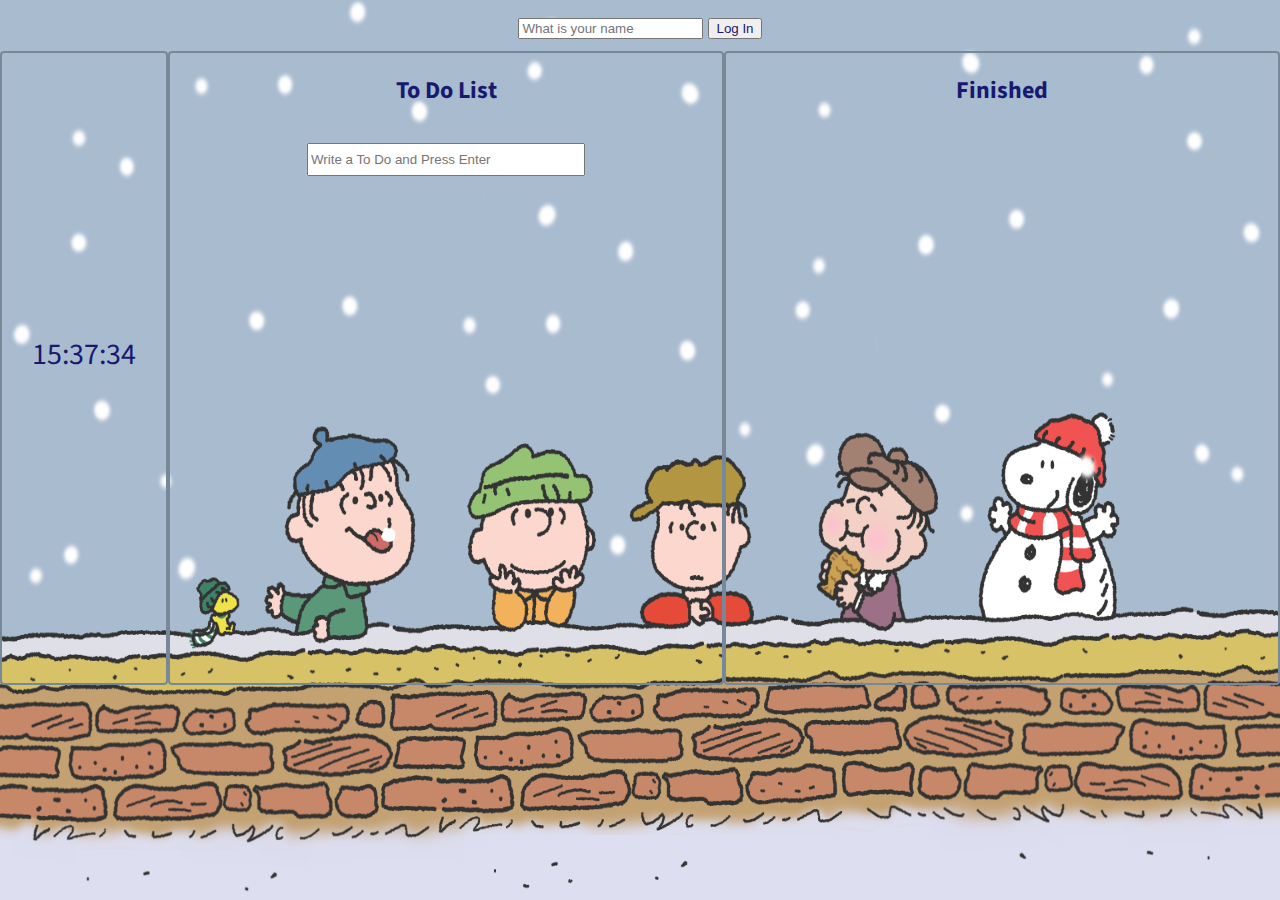
<file: index.html>
<!DOCTYPE html>
<html lang="en">
  <head>
    <meta charset="UTF-8" />
    <meta http-equiv="X-UA-Compatible" content="IE=edge" />
    <meta name="viewport" content="width=device-width, initial-scale=1.0" />
    <link
      href="https://fonts.googleapis.com/css2?family=Source+Sans+Pro:wght@200&display=swap"
      rel="stylesheet"
    />
    <title>ToDoList</title>
    <link rel="stylesheet" href="css/hidden.css" />
    <link rel="stylesheet" href="css/img.css" />
    <link rel="stylesheet" href="css/textstyle.css" />
  </head>
  <body>
    <!-- login -->
    <div class="login">
      <form action="" class="hidden" id="login-form">
        <input
          required
          type="text"
          maxlength="15"
          placeholder="What is your name"
        />
        <button>Log In</button>
      </form>
      <h1 class="hidden" id="greeting"></h1>
    </div>
    <div class="main">
      <div class="left">
        <!-- clock -->
        <div class="clock"></div>
        <!-- weather -->
        <div id="weather">
          <span></span><br />
          <span></span>
        </div>
      </div>
      <div class="center">
        <!-- To Do List -->
        <h2>To Do List</h2>
        <form id="todo-form">
          <input
            required
            type="text"
            placeholder="Write a To Do and Press Enter"
          />
        </form>
        <ul id="todo-list"></ul>
      </div>
      <div class="right">
        <h2>Finished</h2>
        <div class="finished"></div>
      </div>
    </div>

    <script src="js/login.js"></script>
    <script src="js/clock.js"></script>
    <script src="js/todo.js"></script>
    <script src="js/backgroundImg.js"></script>
    <script src="js/weather.js"></script>
  </body>
</html>
</file>
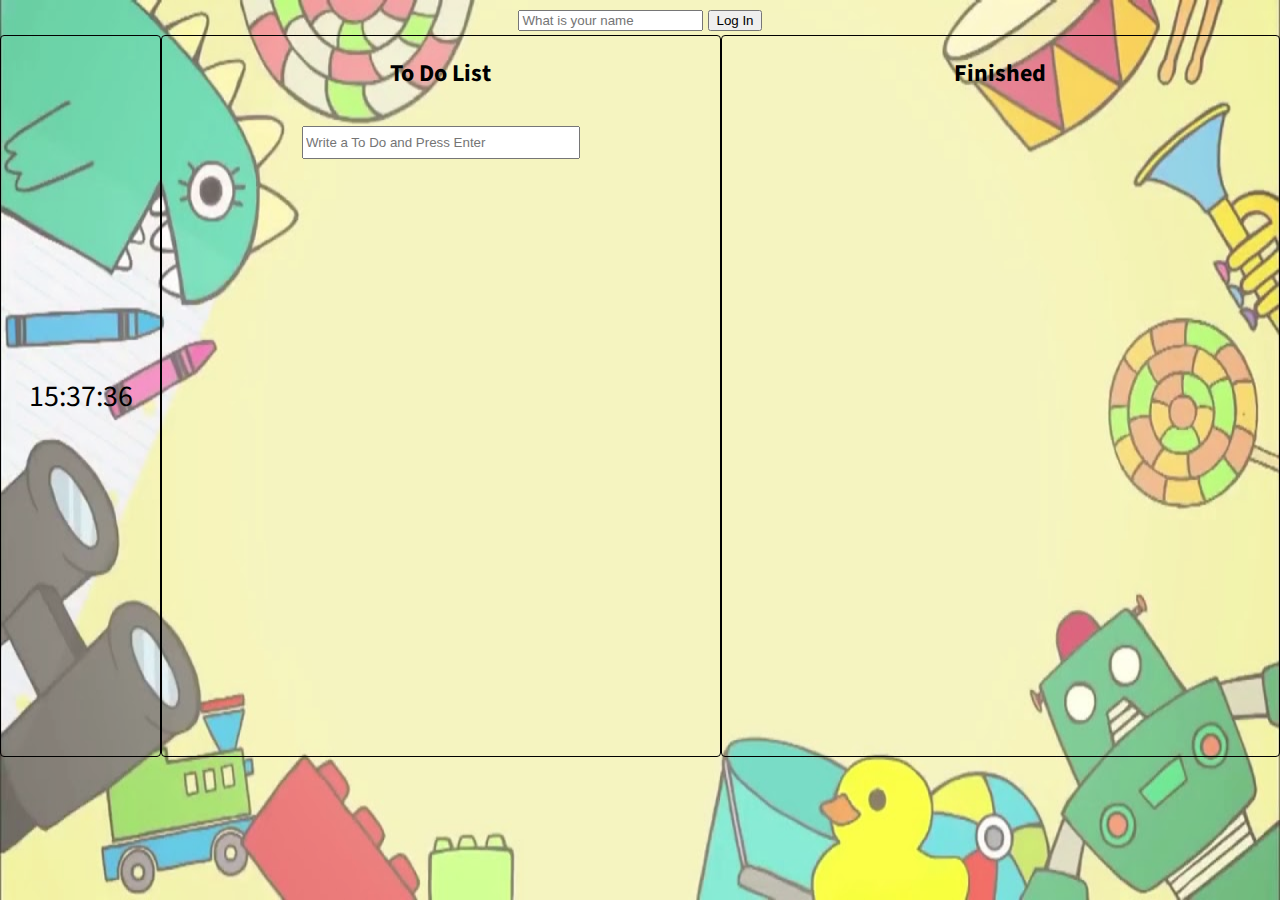
<file: 노마드코더_졸업작품/index.html>
<!DOCTYPE html>
<html lang="en">
  <head>
    <meta charset="UTF-8" />
    <meta http-equiv="X-UA-Compatible" content="IE=edge" />
    <meta name="viewport" content="width=device-width, initial-scale=1.0" />
    <link
      href="https://fonts.googleapis.com/css2?family=Source+Sans+Pro:wght@200&display=swap"
      rel="stylesheet"
    />
    <title>ToDoList</title>
    <link rel="stylesheet" href="css/hidden.css" />
    <link rel="stylesheet" href="css/img.css" />
    <link rel="stylesheet" href="css/textstyle.css" />
  </head>
  <body>
    <!-- login -->
    <div class="login">
      <form action="" class="hidden" id="login-form">
        <input
          required
          type="text"
          maxlength="15"
          placeholder="What is your name"
        />
        <button>Log In</button>
      </form>
      <h1 class="hidden" id="greeting"></h1>
    </div>
    <div class="main">
      <div class="left">
        <!-- clock -->
        <div class="clock"></div>
        <!-- weather -->
        <div id="weather">
          <span></span>
          <span></span>
        </div>
      </div>
      <div class="center">
        <!-- To Do List -->
        <h2>To Do List</h2>
        <form id="todo-form">
          <input
            required
            type="text"
            placeholder="Write a To Do and Press Enter"
          />
        </form>
        <ul id="todo-list"></ul>
      </div>
      <div class="right">
        <h2>Finished</h2>
      </div>
    </div>

    <script src="js/login.js"></script>
    <script src="js/clock.js"></script>
    <script src="js/todo.js"></script>
    <script src="js/backgroundImg.js"></script>
    <script src="js/weather.js"></script>
  </body>
</html>
</file>
<file: css/hidden.css>
.hidden {
  display: none;
}
</file>
<file: css/img.css>
img {
  position: absolute;
  width: 100%;
  height: 100%;
  left: 0px;
  top: 0px;
  right: 0px;
  bottom: 0px;
  z-index: -1;
  opacity: 80%;
}
</file>
<file: css/textstyle.css>
:root {
  --text-color: #191970;
}

* {
  color: var(--text-color);
}

body {
  font-family: "Source Sans pro";
  margin: 0;
}

li {
  list-style: none;
  font-size: 22px;
}

.login {
  display: flex;
  justify-content: center;
  padding: 8px 12px;
  font-size: 24px;
}

.main {
  display: flex;
  justify-content: center;
  align-items: center;
}

.left {
  display: flex;
  justify-content: center;
  width: 20vh;
  font-size: 30px;
}

.clock {
  font-size: 30px;
  padding: 30px;
}

#weather {
  font-size: 20px;
  text-align: center;
}

.center {
  text-align: center;
  width: 70vh;
}

.center input {
  width: 30vh;
  height: 3vh;
}

.center form {
  padding: 15px 24px;
}

.right {
  text-align: center;
  width: 70vh;
}
.right li {
  text-decoration: line-through;
  text-decoration-color: red;
}

.left,
.center,
.right {
  display: flex;
  flex-direction: column;
  align-items: center;
  height: 70vh;
  border: 2px solid #778899;
  border-radius: 4px;
}

#todo-list,
.finished {
  display: flex;
  flex-wrap: wrap;
}

#todo-list li,
.finished li {
  padding: 8px 12px;
}

@media screen and (max-width: 768px) {
  .main {
    flex-direction: column;
  }

  .left {
    width: 70vh;
    height: 15vh;
    flex-direction: row;
  }

  .center,
  .right {
    height: 50vh;
  }

  img {
    position: fixed;
    background-repeat: repeat-y;
  }
}
</file>
<file: 노마드코더_졸업작품/css/hidden.css>
.hidden {
  display: none;
}
</file>
<file: 노마드코더_졸업작품/css/img.css>
img {
  position: absolute;
  width: 100%;
  height: 100%;
  left: 0px;
  top: 0px;
  right: 0px;
  bottom: 0px;
  z-index: -1;
  opacity: 80%;
}
</file>
<file: 노마드코더_졸업작품/css/textstyle.css>
/* :root {
  --text-color: ;
}

* {
  color: var(--text-color);
} */

body {
  font-family: "Source Sans pro";
  margin: 0;
}

.login {
  display: flex;
  justify-content: center;
  font-size: 24px;
}

.main {
  display: flex;
  justify-content: center;
  align-items: center;
}

.left {
  width: 20vh;
  justify-content: center;
  font-size: 30px;
}
.center {
  text-align: center;
  width: 70vh;
}

.center li {
  list-style: none;
}

.center input {
  width: 30vh;
  height: 3vh;
}

.center form {
  padding: 15px 24px;
}

.center li {
  font-size: 22px;
}

.right {
  text-align: center;
  width: 70vh;
}

.left,
.center,
.right {
  display: flex;
  flex-direction: column;
  align-items: center;
  height: 80vh;
  border: 1px solid black;
  border-radius: 4px;
}
</file>
